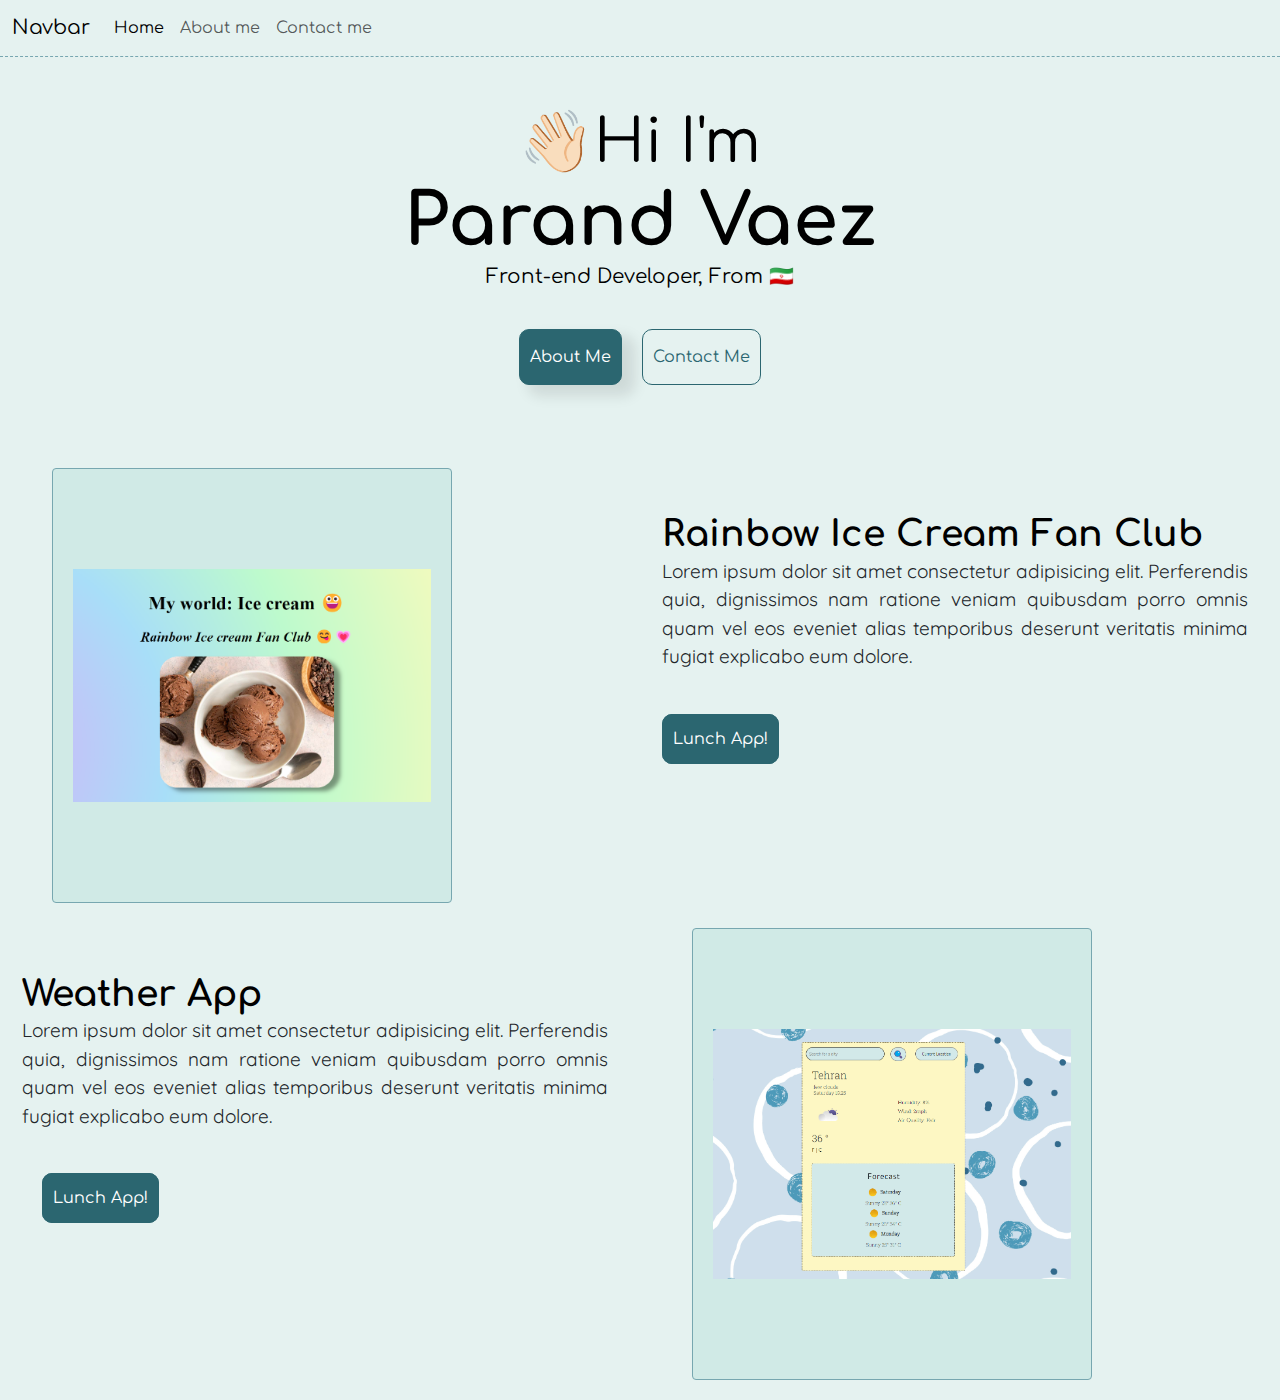
<file: index.html>
<html lang="en">
  <head>
    <link rel="preconnect" href="https://fonts.googleapis.com" />
    <link rel="preconnect" href="https://fonts.gstatic.com" crossorigin />
    <link
      href="https://fonts.googleapis.com/css2?family=Quicksand:wght@300..700&display=swap"
      rel="stylesheet"
    />
    <meta charset="UTF-8" />
    <meta name="viewport" content="width=device-width, initial-scale=1.0" />
    <meta name="description" content="Hello! I am Parand. I'm a front-end developer and this is my new website that i made. enjoy visiting it!">
    <title>My Portfolio: Facts About An Front-end Developer!</title>
    <link rel="preconnect" href="https://fonts.googleapis.com" />
    <link rel="preconnect" href="https://fonts.gstatic.com" crossorigin />
    <link
      href="https://fonts.googleapis.com/css2?family=Comfortaa&display=swap"
      rel="stylesheet"
    />
    <link rel="preconnect" href="https://fonts.googleapis.com" />
    <link rel="preconnect" href="https://fonts.gstatic.com" crossorigin />
    <link
      href="https://fonts.googleapis.com/css2?family=Comfortaa:wght@700&display=swap"
      rel="stylesheet"
    />
    <link
      href="https://cdn.jsdelivr.net/npm/bootstrap@5.3.3/dist/css/bootstrap.min.css"
      rel="stylesheet"
      integrity="sha384-QWTKZyjpPEjISv5WaRU9OFeRpok6YctnYmDr5pNlyT2bRjXh0JMhjY6hW+ALEwIH"
      crossorigin="anonymous"
    />
    <link href="https://cdn.jsdelivr.net/npm/bootstrap@5.3.3/dist/css/bootstrap.min.css" rel="stylesheet" integrity="sha384-QWTKZyjpPEjISv5WaRU9OFeRpok6YctnYmDr5pNlyT2bRjXh0JMhjY6hW+ALEwIH" crossorigin="anonymous">
    <link rel="stylesheet" href="style.css" />
  </head>
  <body>
    <nav class="navbar navbar-expand-lg">
  <div class="container-fluid">
    <a class="navbar-brand" href="#">Navbar</a>
    <button class="navbar-toggler" type="button" data-bs-toggle="collapse" data-bs-target="#navbarNav" aria-controls="navbarNav" aria-expanded="false" aria-label="Toggle navigation">
      <span class="navbar-toggler-icon"></span>
    </button>
    <div class="collapse navbar-collapse" id="navbarNav">
      <ul class="navbar-nav">
        <li class="nav-item">
          <a class="nav-link active" aria-current="page" href="index.html">Home</a>
        </li>
        <li class="nav-item">
          <a class="nav-link" href="About.html">About me</a>
        </li>
        <li class="nav-item">
          <a class="nav-link" href="About.html#contact-me">Contact me</a>
        </li>
      </ul>
    </div>
  </div>
</nav>
    <div class="intro"><h3>👋🏻Hi I'm</h3>
    <h1>Parand Vaez</h1>
    <h6>Front-end Developer, From 🇮🇷</h6>
    </div>
    <div class="navigation-links mb-5">
      <a href="About.html" class="primary">About Me</a>
      <a href="About.html#contact" class="secondary">Contact Me</a>
    </div>

    <div class="container-fluid">
      <div class="row">
        <div class="col-sm-6">
          <img class="img-fluid image1" src="images/1.png" />
        </div>
        <div class="col-sm-6">
          <h2>Rainbow Ice Cream Fan Club</h2>
          <p>
            Lorem ipsum dolor sit amet consectetur adipisicing elit. Perferendis
            quia, dignissimos nam ratione veniam quibusdam porro omnis quam vel
            eos eveniet alias temporibus deserunt veritatis minima fugiat
            explicabo eum dolore.
          </p>
          <div class="div-pro1">
            <a href="pros/Final Project.html" target="_blank" class="pro1"
              >Lunch App!</a
            >
          </div>
        </div>
      </div>
    </div>

    <div class="container-fluid">
      <div class="row">
        <div class="col-sm-6">
          <h2>Weather App</h2>
          <p>
            Lorem ipsum dolor sit amet consectetur adipisicing elit. Perferendis
            quia, dignissimos nam ratione veniam quibusdam porro omnis quam vel
            eos eveniet alias temporibus deserunt veritatis minima fugiat
            explicabo eum dolore.
          </p>
          <div class="div-pro2">
            <a href="https://ornate-salamander-08e9e5.netlify.app" target="_blank" class="pro2"
              >Lunch App!</a
            >
          </div>
        </div>
        <div class="col-sm-6">
          <img class="img-fluid image2" src="images/22222.png" />
        </div>
      </div>
    </div>
    </div>
  </body>
</html>
</file>
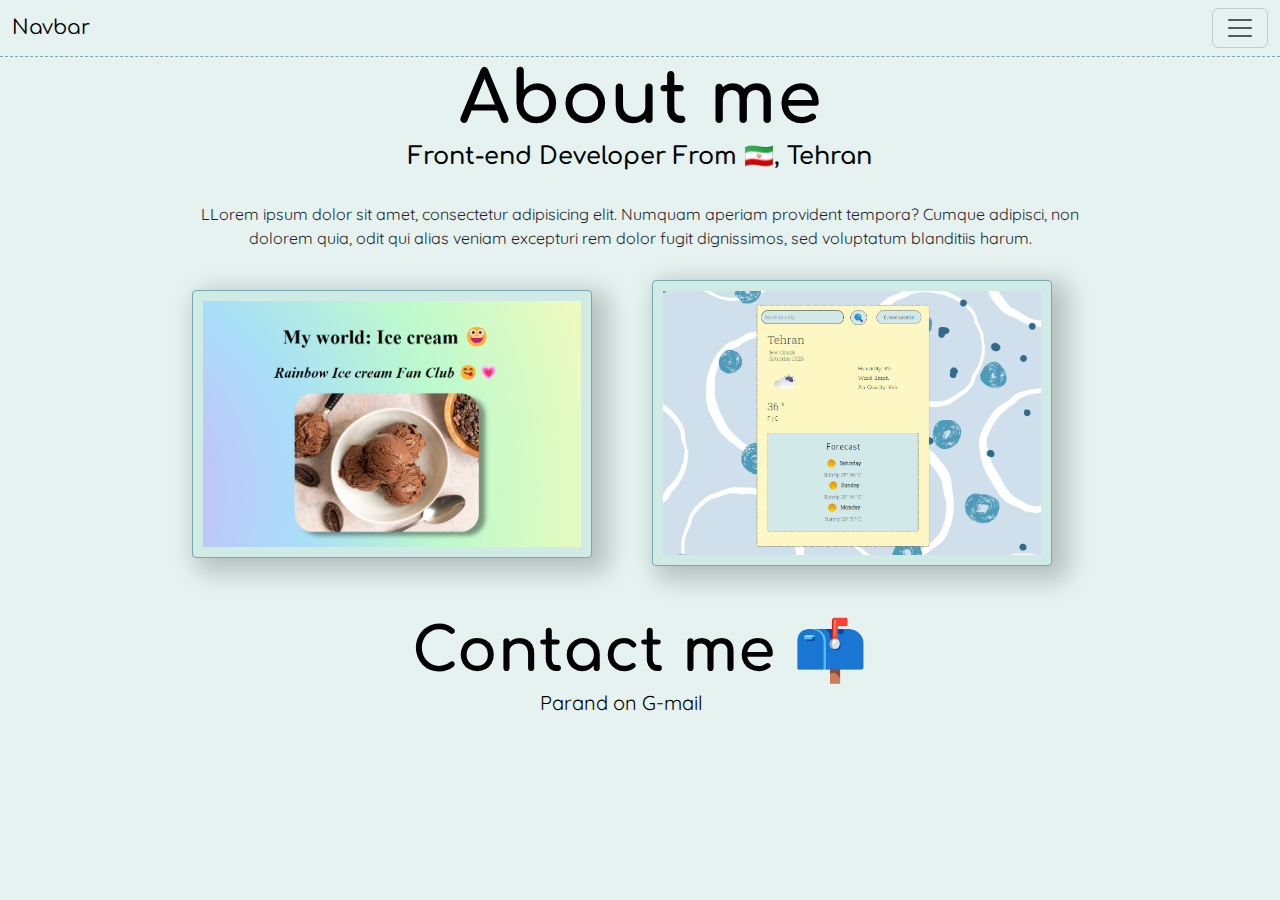
<file: About.html>
<!DOCTYPE html>
<html lang="en">
  <head>
    <meta charset="UTF-8" />
    <meta name="viewport" content="width=device-width, initial-scale=1.0" />
    <title>About</title>
    <link rel="preconnect" href="https://fonts.googleapis.com" />
    <link rel="preconnect" href="https://fonts.gstatic.com" crossorigin />
    <link
      href="https://fonts.googleapis.com/css2?family=Quicksand:wght@300..700&display=swap"
      rel="stylesheet"
    />
    <meta charset="UTF-8" />
    <meta name="viewport" content="width=device-width, initial-scale=1.0" />
    <title>ME</title>
    <link rel="preconnect" href="https://fonts.googleapis.com" />
    <link rel="preconnect" href="https://fonts.gstatic.com" crossorigin />
    <link
      href="https://fonts.googleapis.com/css2?family=Comfortaa&display=swap"
      rel="stylesheet"
    />
    <link rel="preconnect" href="https://fonts.googleapis.com" />
    <link rel="preconnect" href="https://fonts.gstatic.com" crossorigin />
    <link
      href="https://fonts.googleapis.com/css2?family=Comfortaa:wght@700&display=swap"
      rel="stylesheet"
    />
    <link
      href="https://cdn.jsdelivr.net/npm/bootstrap@5.3.3/dist/css/bootstrap.min.css"
      rel="stylesheet"
      integrity="sha384-QWTKZyjpPEjISv5WaRU9OFeRpok6YctnYmDr5pNlyT2bRjXh0JMhjY6hW+ALEwIH"
      crossorigin="anonymous"
    />
    <script
      src="https://cdn.jsdelivr.net/npm/bootstrap@5.3.3/dist/js/bootstrap.bundle.min.js"
      integrity="sha384-YvpcrYf0tY3lHB60NNkmXc5s9fDVZLESaAA55NDzOxhy9GkcIdslK1eN7N6jIeHz"
      crossorigin="anonymous"
    ></script>
    <link rel="stylesheet" href="style2.css" />
  </head>
  <body>
    <nav class="navbar">
      <div class="container-fluid">
        <a class="navbar-brand" href="#">Navbar</a>
        <button
          class="navbar-toggler"
          type="button"
          data-bs-toggle="collapse"
          data-bs-target="#navbarNav"
          aria-controls="navbarNav"
          aria-expanded="false"
          aria-label="Toggle navigation"
        >
          <span class="navbar-toggler-icon"></span>
        </button>
        <div class="collapse navbar-collapse" id="navbarNav">
          <ul class="navbar-nav">
            <li class="nav-item">
              <a class="nav-link active" aria-current="page" href="index.html"
                >Home</a
              >
            </li>
            <li class="nav-item">
              <a class="nav-link" href="About.html">About me</a>
            </li>
            <li class="nav-item">
              <a class="nav-link" href="About.html#contact-me">Contact me</a>
            </li>
          </ul>
        </div>
      </div>
    </nav>
    <h1>About me</h1>
    <h5>Front-end Developer From 🇮🇷, Tehran</h5>
    <p>
      LLorem ipsum dolor sit amet, consectetur adipisicing elit. Numquam aperiam
      provident tempora? Cumque adipisci, non dolorem quia, odit qui alias
      veniam excepturi rem dolor fugit dignissimos, sed voluptatum blanditiis
      harum.
    </p>

    <div class="container">
      <div class="row">
        <div class="col-md-6">
          <img src="images/1.png" class="img1" />
        </div>
        <div class="col-md-6">
          <img src="images/22222.png" class="img2" />
        </div>
      </div>
    </div>

    <h1 class="contact" id="contact">Contact me 📫</h1>
    <a href="mailto:parand.vaez@gmail.com" class="link">Parand on G-mail</a>
  </body>
</html>
</file>
<file: style.css>
@media screen and (min-width: 992px) {
  .image1 {
    max-width: 400px;
    margin: 5px 20px 20px 40px;
  }

  .image2 {
    max-width: 400px;
    margin: 5px 20px 20px 40px;
  }
}

body {
  background-color: #e5f2f0;
}
h1 {
  font-size: 72px;
  margin: 0px;
  text-align: center;
  font-family: "Comfortaa", sans-serif;
  font-optical-sizing: auto;
  font-weight: 700;
  font-style: normal;
  color: black;
}

.intro {
  padding-top: 50px;
}

h2 {
  margin: 0px;
  font-size: 36px;
  font-family: "Comfortaa", sans-serif;
  font-optical-sizing: auto;
  font-weight: 700;
  font-style: normal;
  color: black;
  padding-top: 50px;
  padding-left: 10px;
  margin-right: 20px;
}

p {
  font-size: 19px;
  font-family: "Quicksand", sans-serif;
  font-optical-sizing: auto;
  font-weight: 400px;
  font-style: normal;
  text-align: justify;
  padding-bottom: 40px;
  padding-left: 10px;
  margin-right: 20px;
}

h3 {
  font-size: 60px;
  margin: 0px;
  text-align: center;
  font-family: "Comfortaa", sans-serif;
  font-optical-sizing: auto;
  font-weight: 400;
  font-style: normal;
  color: black;
}

h6 {
  font-size: 20px;
  margin: 0px;
  text-align: center;
  font-family: "Comfortaa", sans-serif;
  font-optical-sizing: auto;
  font-weight: 400;
  font-style: normal;
  color: black;
}

.navigation-links {
  display: flex;
  justify-content: center;
  margin-top: 40px;
  color: black;
}

.pro1 {
  font-family: "Comfortaa", sans-serif;
  font-optical-sizing: auto;
  font-weight: 400;
  font-style: normal;
  font-size: 16px;
  text-decoration: none;
  color: white;
  border: 1px #2b6670 solid;
  background-color: #2b6670;
  border-radius: 10px;
  padding: 15px 10px;
  margin-left: 10px;
  margin-right: 20px;
}

.pro2 {
  font-family: "Comfortaa", sans-serif;
  font-optical-sizing: auto;
  font-weight: 400;
  font-style: normal;
  font-size: 16px;
  text-decoration: none;
  color: white;
  border: 1px #2b6670 solid;
  background-color: #2b6670;
  border-radius: 10px;
  padding: 15px 10px;
  margin-left: 30px;
  margin-bottom: 10px;
  margin-right: 20px;
}

.primary {
  margin-right: 10px;
  font-size: 16px;
  text-decoration: none;
  color: white;
  border: 1px #2b6670 solid;
  background-color: #2b6670;
  border-radius: 10px;
  padding: 15px 10px;
  font-family: "Comfortaa", sans-serif;
  font-optical-sizing: auto;
  font-weight: 400;
  font-style: normal;
  box-shadow: 11px 9px 14px 2px rgba(0, 0, 0, 0.1);
  margin-bottom: 30px;
}

.secondary {
  margin-left: 10px;
  text-decoration: none;
  color: #2b6670;
  font-size: 16px;
  border: 1px #2b6670 solid;
  border-radius: 10px;
  padding: 15px 10px;
  font-family: "Comfortaa", sans-serif;
  font-optical-sizing: auto;
  font-weight: 400;
  font-style: normal;
  color: #2b6670;
  margin-bottom: 30px;
}

.image1 {
  height: auto;
  border: 1px #77a7b0 solid;
  border-radius: 4px;
  padding: 100px 20px 100px 20px;
  background-color: #d0eae6;
}

.image2 {
  height: auto;
  border: 1px #77a7b0 solid;
  border-radius: 4px;
  padding: 100px 20px 100px 20px;
  background-color: #d0eae6;
}

a.primary:hover {
  transition: ease-out 250ms;
  background-color: #e5f2f0;
  color: #2b6670;
}

a.pro1:hover {
  background-color: #e5f2f0;
  color: #2b6670;
  transition: ease-out 250ms;
}

a.pro2:hover {
  background-color: #e5f2f0;
  color: #2b6670;
  transition: ease-out 250ms;
}

.image {
  padding: 5px 50px 5px 50px;
}

.image-2 {
  padding: 5px 50px 5px 50px;
}

.navbar {
  background-color: #e5f2f0;
  border-bottom: 1px #77a7b0 dashed;
}

.nav-link,
.navbar-brand {
  font-family: "Comfortaa", sans-serif;
  font-optical-sizing: auto;
  font-weight: 400;
  font-style: normal;
}
</file>
<file: style2.css>
body {
  background-color: #e5f2f0;
}

h1 {
  font-size: 72px;
  margin: 0px;
  text-align: center;
  font-family: "Comfortaa", sans-serif;
  font-optical-sizing: auto;
  font-weight: 700;
  font-style: normal;
  color: black;
}

img {
  object-fit: cover;
  width: 400px;
  height: auto;
}

h5 {
  font-size: 24px;
  margin: 0px;
  text-align: center;
  font-family: "Comfortaa", sans-serif;
  font-optical-sizing: auto;
  font-weight: 600;
  font-style: normal;
  color: black;
}
p {
  padding-top: 30px;
  padding-bottom: 30px;
  text-align: center;
  width: 900px;
  margin: 0 auto;
  font-family: "Quicksand", sans-serif;
  font-optical-sizing: auto;
  font-weight: 400px;
  font-style: normal;
}

.img1,
.img2 {
  border: 1px #77a7b0 solid;
  border-radius: 4px;
  padding: 10px;
  background-color: #d0eae6;
  box-shadow: 10px 8px 23px 7px rgba(0, 0, 0, 0.2);
}

.img1 {
  margin-left: 110px;
  margin-top: 10px;
}

.contact {
  font-size: 60px;
  padding-top: 50px;
}

.link {
  text-decoration: none;
  color: black;
  padding-bottom: 50px;
  margin: 0 auto;
  display: block;
  width: 200px;
  font-size: 20px;
  font-family: "Quicksand", sans-serif;
  font-optical-sizing: auto;
  font-weight: 400px;
  font-style: normal;
}

.link:hover {
  color: #2b6670;
}

.navbar {
  background-color: #e5f2f0;
  border-bottom: 1px #77a7b0 dashed;
}

.nav-link,
.navbar-brand {
  font-family: "Comfortaa", sans-serif;
  font-optical-sizing: auto;
  font-weight: 400;
  font-style: normal;
}
</file>
